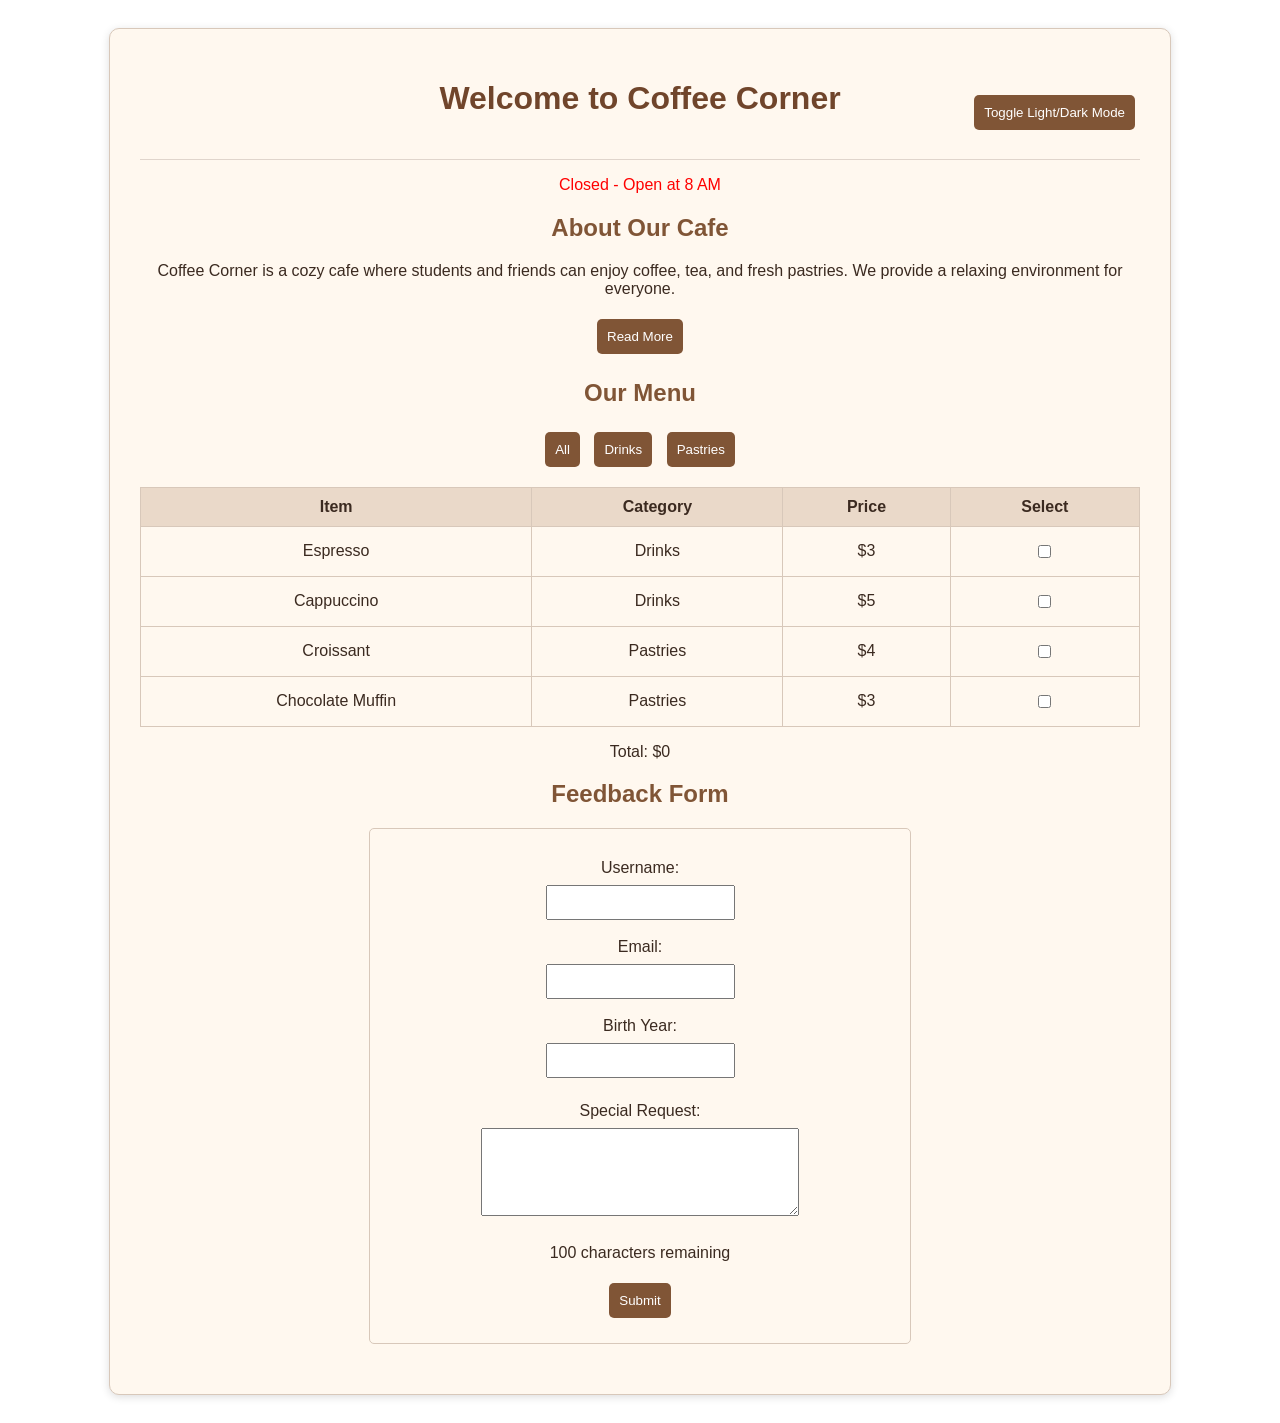
<file: index1.html>
<!DOCTYPE html>
<html>
<head>
    <title>Coffee Corner</title>
    <link rel="stylesheet" href="CSS/style1.css">
</head>

<body>

<div class="box">

    <div class="header">
        <h1>Welcome to Coffee Corner</h1>

        <button id="themeBtn">
            Toggle Light/Dark Mode
        </button>
    </div>

    <p id="status"></p>

    <h2>About Our Cafe</h2>

    <p>
        Coffee Corner is a cozy cafe where students and
        friends can enjoy coffee, tea, and fresh pastries.
        We provide a relaxing environment for everyone.
    </p>

    <p id="moreText" class="hidden">
        Our cafe offers fresh drinks and delicious snacks.
        We always try to provide friendly service to our customers.
    </p>

    <button id="readBtn">Read More</button>

    <h2>Our Menu</h2>

    <button class="filterBtn" data-category="all">All</button>
    <button class="filterBtn" data-category="drinks">Drinks</button>
    <button class="filterBtn" data-category="pastries">Pastries</button>

    <table id="menuTable">

        <tr>
            <th>Item</th>
            <th>Category</th>
            <th>Price</th>
            <th>Select</th>
        </tr>

        <tr data-category="drinks">
            <td>Espresso</td>
            <td>Drinks</td>
            <td>$3</td>
            <td><input type="checkbox" class="item" value="3"></td>
        </tr>

        <tr data-category="drinks">
            <td>Cappuccino</td>
            <td>Drinks</td>
            <td>$5</td>
            <td><input type="checkbox" class="item" value="5"></td>
        </tr>

        <tr data-category="pastries">
            <td>Croissant</td>
            <td>Pastries</td>
            <td>$4</td>
            <td><input type="checkbox" class="item" value="4"></td>
        </tr>

        <tr data-category="pastries">
            <td>Chocolate Muffin</td>
            <td>Pastries</td>
            <td>$3</td>
            <td><input type="checkbox" class="item" value="3"></td>
        </tr>

    </table>

    <p id="total">Total: $0</p>

    <h2>Feedback Form</h2>

    <form id="myForm">

        <label>Username:</label>
        <input type="text" id="username">

        <label>Email:</label>
        <input type="email" id="email">

        <label>Birth Year:</label>
        <input type="text" id="birth-year">

        <p id="discount"></p>

        <label>Special Request:</label>
        <textarea id="special-notes"></textarea>

        <p id="counter">100 characters remaining</p>

        <button type="submit">Submit</button>

    </form>

    <p id="message"></p>

</div>

<script src="Javascript/script1.js"></script>

</body>
</html>
</file>
<file: CSS/style1.css>
body {
    font-family: Arial;
    background-color: white;
    color: #3b2a20;
    text-align: center;
    padding: 20px;
}

/* Main large box */
.box {
    background-color: #fff8ef;
    border: 1px solid #d8c8ba;
    border-radius: 10px;
    padding: 30px;
    max-width: 1000px;
    margin: auto;

    /* Light shadow */
    box-shadow: 0 2px 8px #dddddd;
}

/* Header */
.header {
    position: relative;
    text-align: center;
    border-bottom: 1px solid #e0d5cc;
    padding-bottom: 20px;
}

/* Main heading */
h1 {
    color: #70452b;
}

/* Other headings */
h2 {
    color: #805536;
}

/* Light/Dark button */
#themeBtn {
    position: absolute;
    right: 0;
    top: 10px;
}

/* All buttons */
button {
    background-color: #805536;
    color: white;
    padding: 10px;
    border: none;
    margin: 5px;
    cursor: pointer;
    border-radius: 5px;
}

/* Button hover */
button:hover {
    background-color: #70452b;
}

/* Table */
table {
    width: 100%;
    border-collapse: collapse;
    margin-top: 15px;
}

/* Table cells */
th,
td {
    border: 1px solid #d8c8ba;
    padding: 10px;
    text-align: center;
}

/* Table heading */
th {
    background-color: #ead9c9;
}

/* Form box */
form {
    border: 1px solid #d8c8ba;
    padding: 20px;
    margin: 20px auto;
    max-width: 500px;
    border-radius: 5px;
}

/* Labels */
label {
    display: block;
    margin-top: 10px;
}

/* Input boxes */
input,
textarea {
    padding: 8px;
    margin: 8px;
}

/* Text area */
textarea {
    width: 300px;
    height: 70px;
}

.hidden {
    display: none;
}

.dark-mode {
    background-color: #222222;
    color: white;
}

.dark-mode .box {
    background-color: #333333;
    border-color: #555555;
    box-shadow: 0 2px 8px #111111;
}

.dark-mode h1,
.dark-mode h2 {
    color: #f2c99f;
}

.dark-mode th {
    background-color: #444444;
}

.dark-mode td,
.dark-mode th {
    border-color: gray;
}

.dark-mode button {
    background-color: #c49a6c;
    color: black;
}

.dark-mode input,
.dark-mode textarea {
    background-color: #444444;
    color: white;
}
</file>
